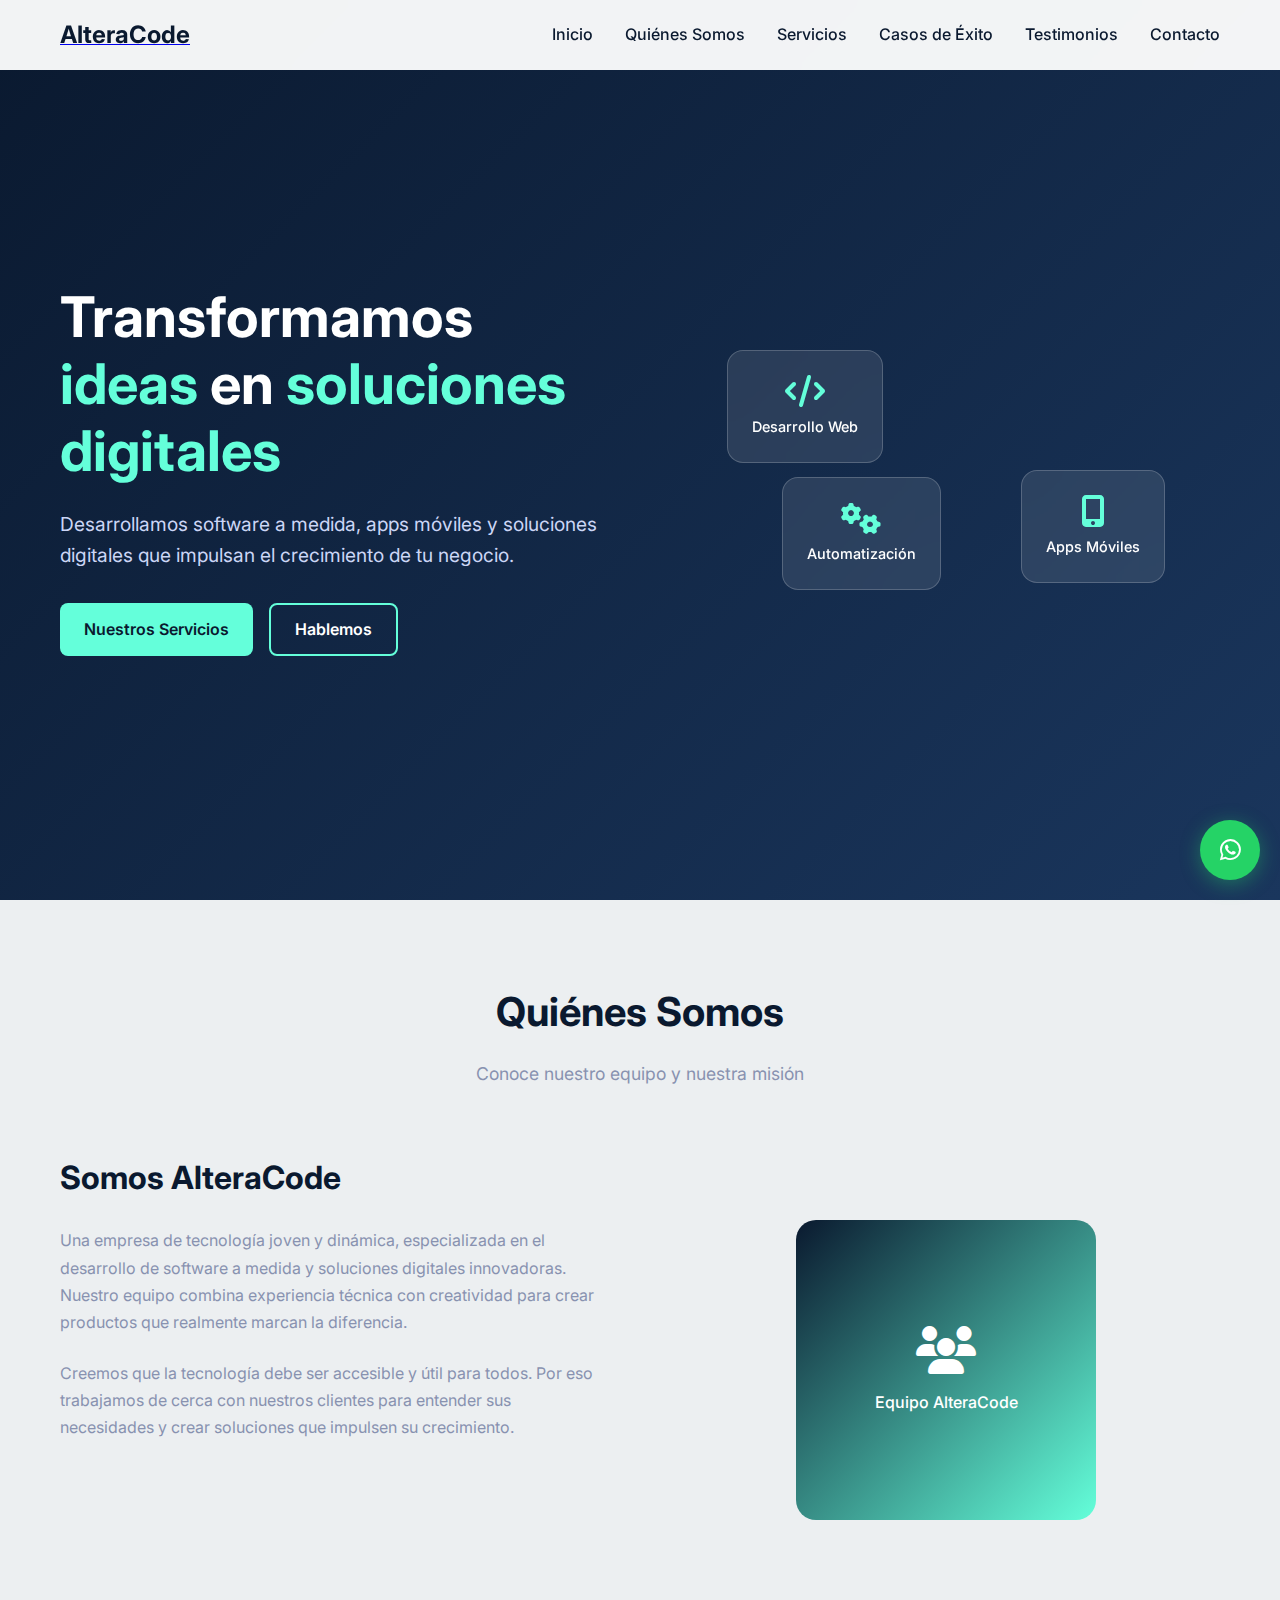
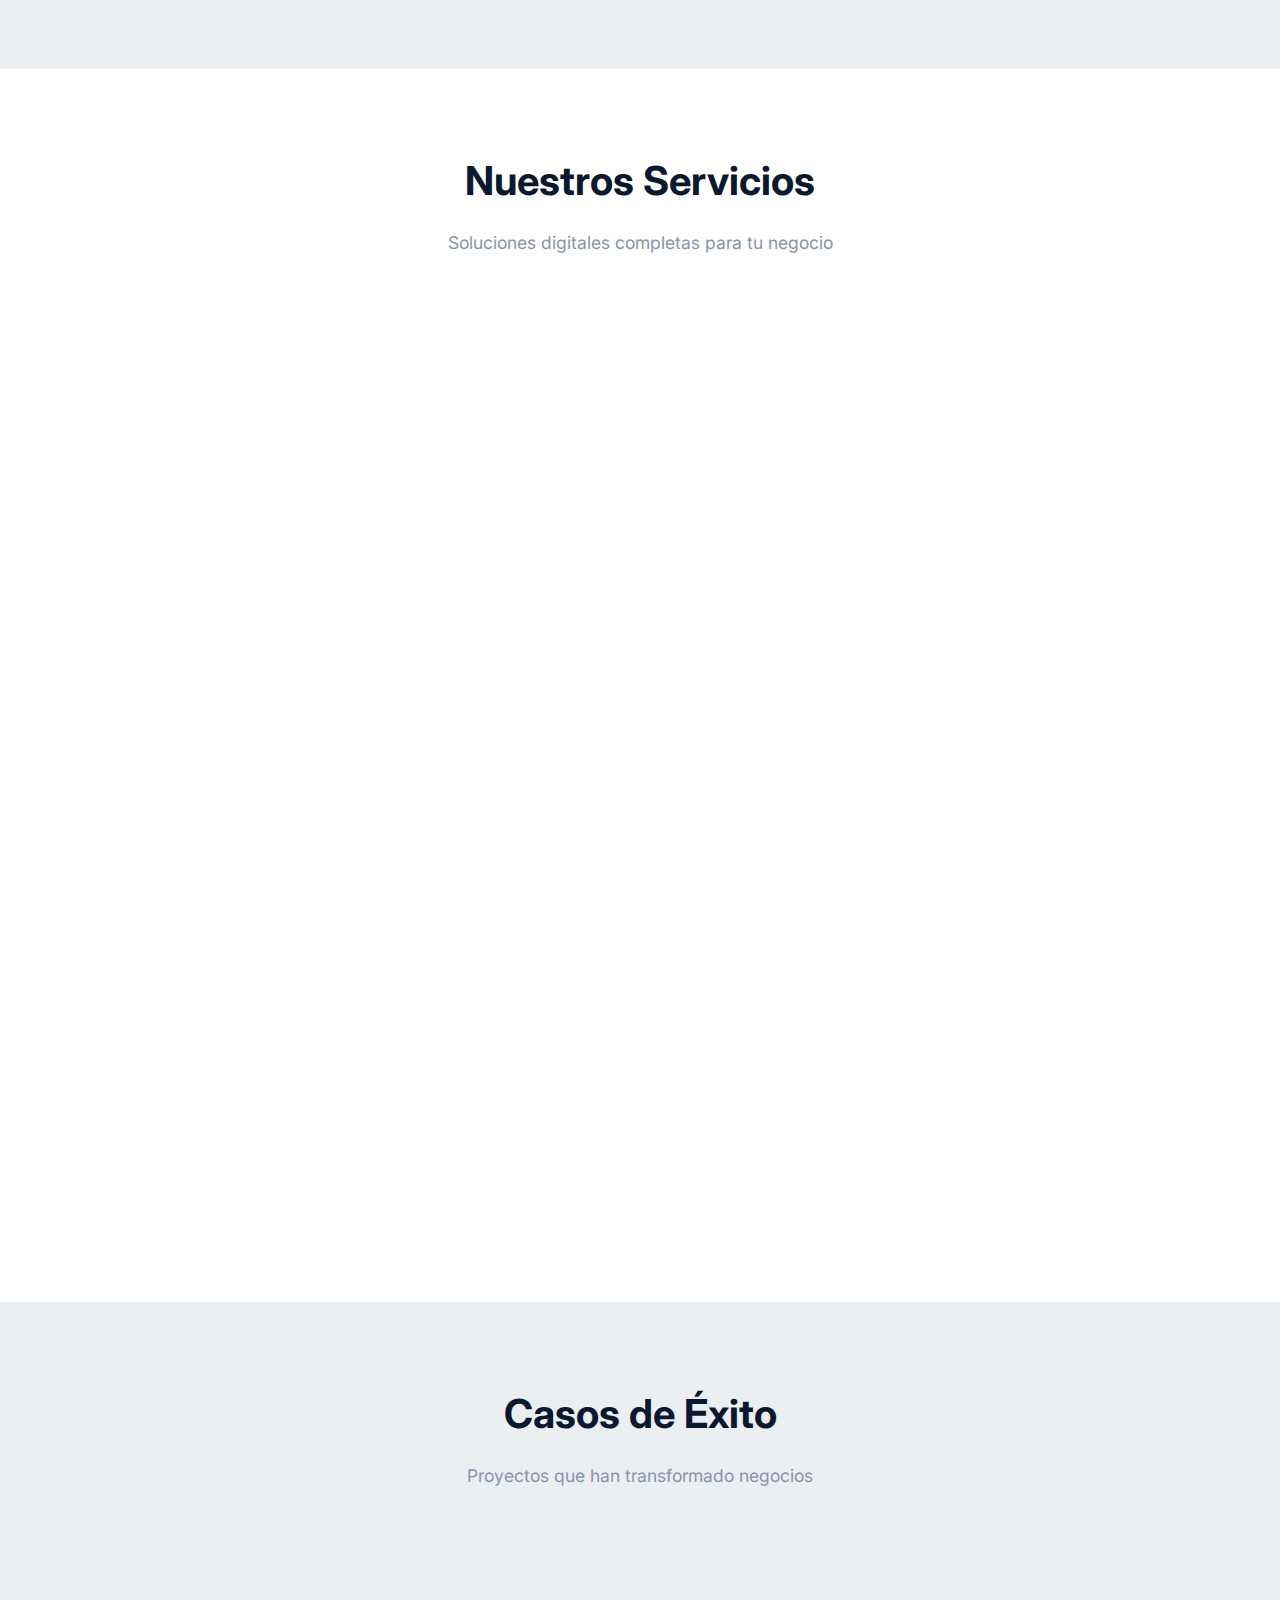
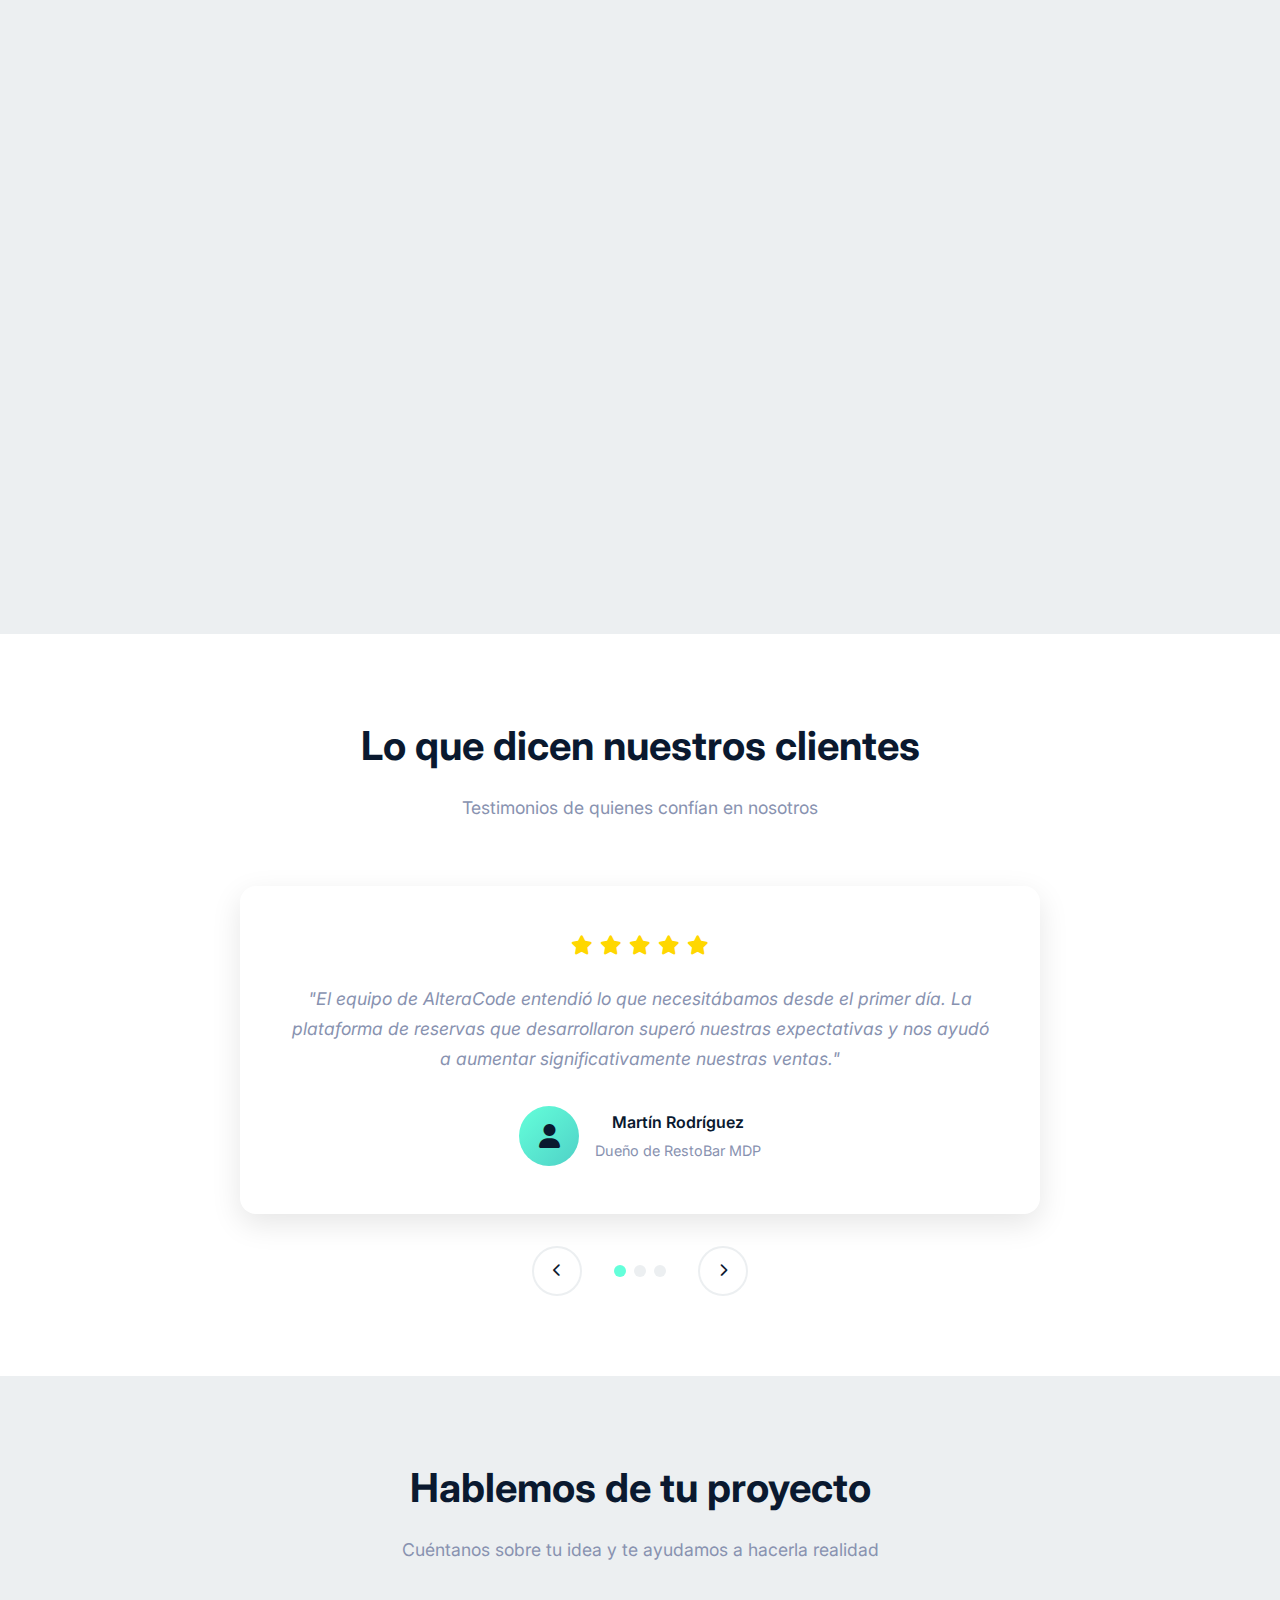
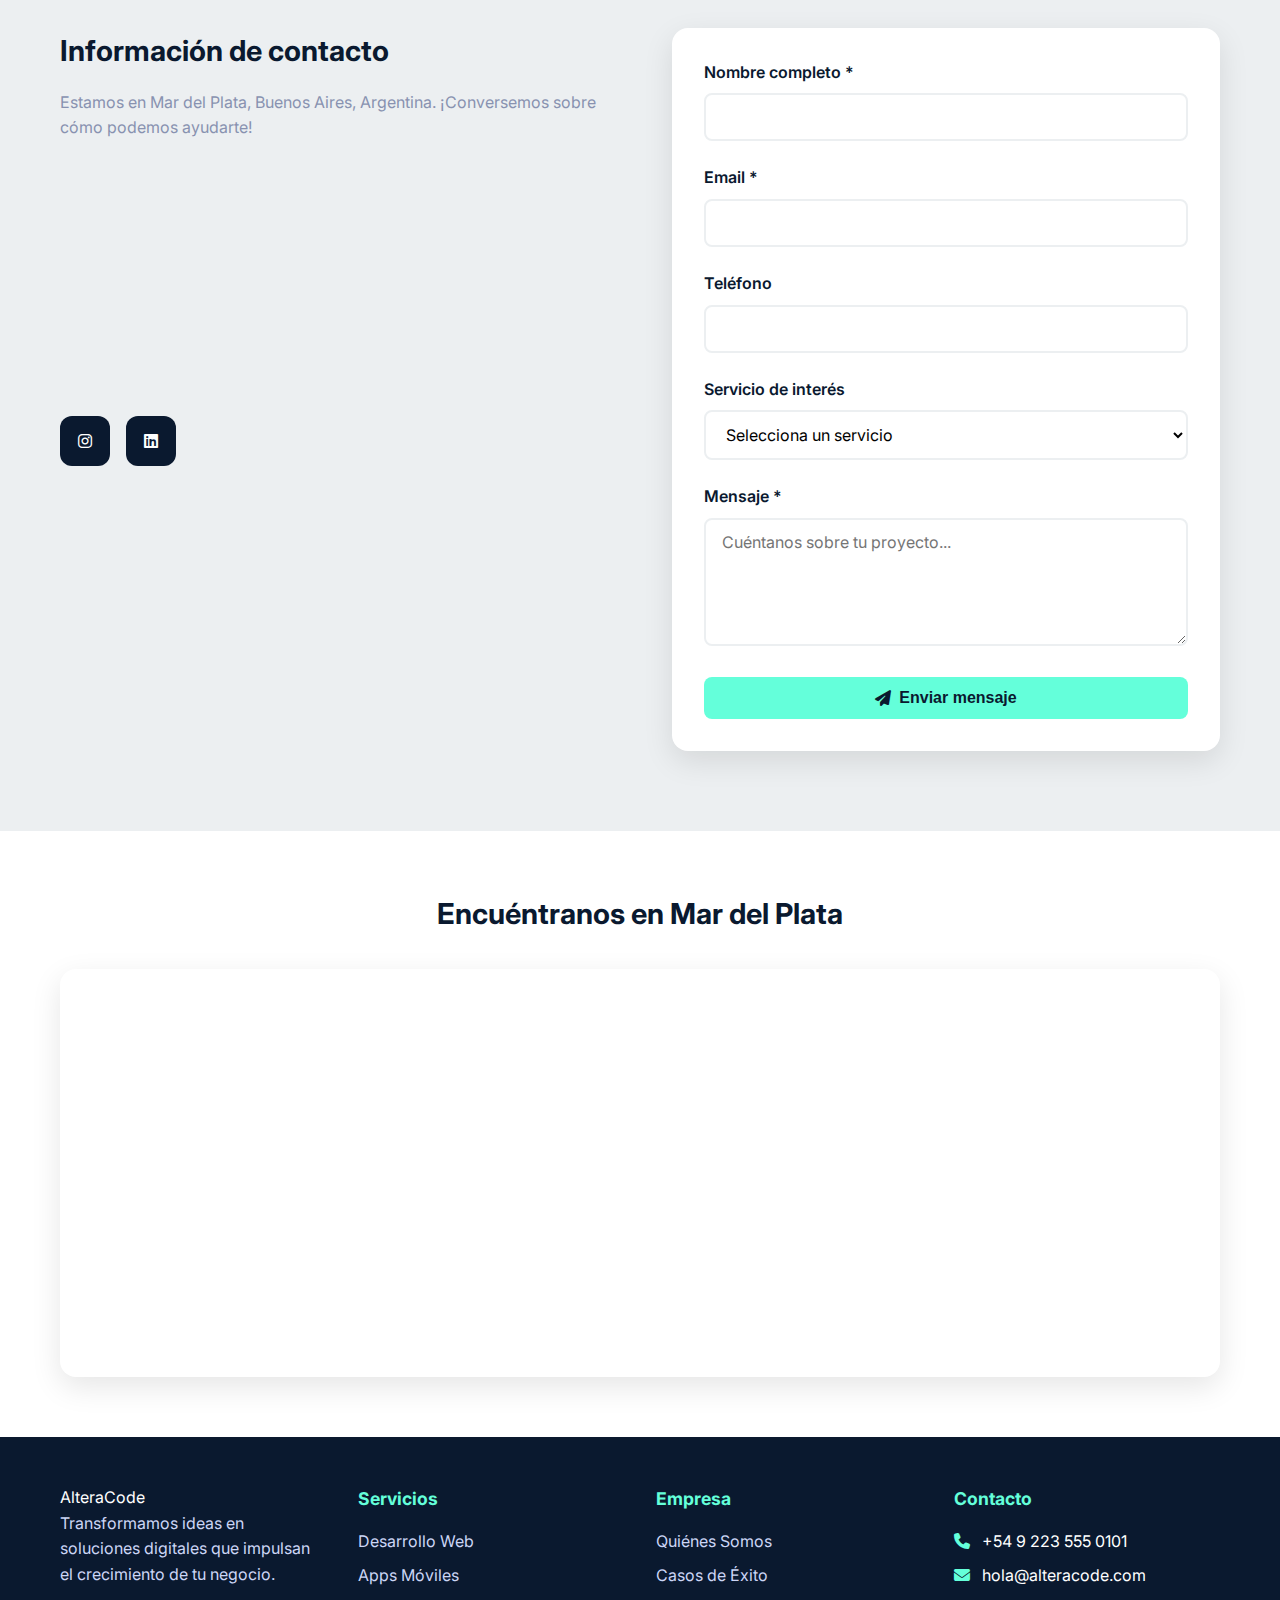
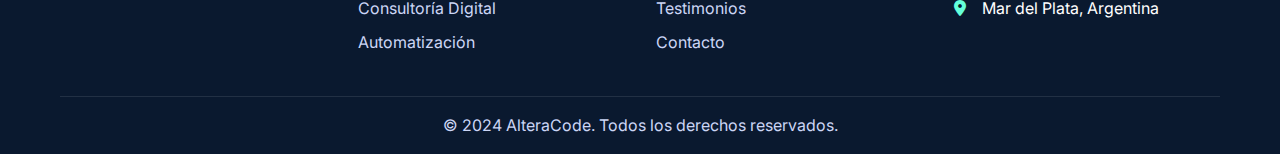
<file: index.html>
<!DOCTYPE html>
<html lang="es">
<head>
    <meta charset="UTF-8">
    <meta name="viewport" content="width=device-width, initial-scale=1.0">
    <meta name="description" content="AlteraCode - Transformamos ideas en soluciones digitales. Desarrollo web, apps móviles y consultoría en transformación digital en Mar del Plata.">
    <meta name="keywords" content="desarrollo web, apps móviles, transformación digital, Mar del Plata, software, tecnología">
    <meta name="author" content="AlteraCode">
    <title>AlteraCode - Transformamos ideas en soluciones digitales</title>
    
    <!-- Favicon -->
    <link rel="icon" type="image/x-icon" href="favicon.ico">
    
    <!-- Google Fonts -->
    <link rel="preconnect" href="https://fonts.googleapis.com">
    <link rel="preconnect" href="https://fonts.gstatic.com" crossorigin>
    <link href="https://fonts.googleapis.com/css2?family=Inter:wght@300;400;500;600;700&display=swap" rel="stylesheet">
    
    <!-- Font Awesome -->
    <link rel="stylesheet" href="https://cdnjs.cloudflare.com/ajax/libs/font-awesome/6.4.0/css/all.min.css">
    
    <!-- Custom CSS -->
    <link rel="stylesheet" href="style.css">
</head>
<body>
    <!-- Header -->
    <header class="header">
        <nav class="navbar">
            <div class="nav-container">
                <div class="nav-logo">
                    <a href="#inicio">
                        <span class="logo-text">AlteraCode</span>
                    </a>
                </div>
                
                <div class="nav-menu" id="nav-menu">
                    <a href="#inicio" class="nav-link">Inicio</a>
                    <a href="#quienes-somos" class="nav-link">Quiénes Somos</a>
                    <a href="#servicios" class="nav-link">Servicios</a>
                    <a href="#casos-exito" class="nav-link">Casos de Éxito</a>
                    <a href="#testimonios" class="nav-link">Testimonios</a>
                    <a href="#contacto" class="nav-link">Contacto</a>
                </div>
                
                <div class="nav-toggle" id="nav-toggle">
                    <span class="bar"></span>
                    <span class="bar"></span>
                    <span class="bar"></span>
                </div>
            </div>
        </nav>
    </header>

    <!-- Sección Inicio -->
    <section id="inicio" class="hero">
        <div class="hero-container">
            <div class="hero-content">
                <h1 class="hero-title">
                    Transformamos <span class="highlight">ideas</span> en 
                    <span class="highlight">soluciones digitales</span>
                </h1>
                <p class="hero-subtitle">
                    Desarrollamos software a medida, apps móviles y soluciones digitales 
                    que impulsan el crecimiento de tu negocio.
                </p>
                <div class="hero-buttons">
                    <a href="#servicios" class="btn btn-primary">Nuestros Servicios</a>
                    <a href="#contacto" class="btn btn-secondary">Hablemos</a>
                </div>
            </div>
            <div class="hero-image">
                <div class="hero-graphic">
                    <div class="floating-card card-1">
                        <i class="fas fa-code"></i>
                        <span>Desarrollo Web</span>
                    </div>
                    <div class="floating-card card-2">
                        <i class="fas fa-mobile-alt"></i>
                        <span>Apps Móviles</span>
                    </div>
                    <div class="floating-card card-3">
                        <i class="fas fa-cogs"></i>
                        <span>Automatización</span>
                    </div>
                </div>
            </div>
        </div>
    </section>

    <!-- Sección Quiénes Somos -->
    <section id="quienes-somos" class="about">
        <div class="container">
            <div class="section-header">
                <h2 class="section-title">Quiénes Somos</h2>
                <p class="section-subtitle">Conoce nuestro equipo y nuestra misión</p>
            </div>
            
            <div class="about-content">
                <div class="about-text">
                    <h3>Somos AlteraCode</h3>
                    <p>
                        Una empresa de tecnología joven y dinámica, especializada en el desarrollo 
                        de software a medida y soluciones digitales innovadoras. Nuestro equipo 
                        combina experiencia técnica con creatividad para crear productos que 
                        realmente marcan la diferencia.
                    </p>
                    <p>
                        Creemos que la tecnología debe ser accesible y útil para todos. Por eso 
                        trabajamos de cerca con nuestros clientes para entender sus necesidades 
                        y crear soluciones que impulsen su crecimiento.
                    </p>
                    
                    <div class="stats">
                        <div class="stat-item">
                            <span class="stat-number">50+</span>
                            <span class="stat-label">Proyectos Completados</span>
                        </div>
                        <div class="stat-item">
                            <span class="stat-number">30+</span>
                            <span class="stat-label">Clientes Satisfechos</span>
                        </div>
                        <div class="stat-item">
                            <span class="stat-number">3+</span>
                            <span class="stat-label">Años de Experiencia</span>
                        </div>
                    </div>
                </div>
                
                <div class="about-image">
                    <div class="image-placeholder">
                        <i class="fas fa-users"></i>
                        <p>Equipo AlteraCode</p>
                    </div>
                </div>
            </div>
        </div>
    </section>

    <!-- Sección Servicios -->
    <section id="servicios" class="services">
        <div class="container">
            <div class="section-header">
                <h2 class="section-title">Nuestros Servicios</h2>
                <p class="section-subtitle">Soluciones digitales completas para tu negocio</p>
            </div>
            
            <div class="services-grid">
                <div class="service-card">
                    <div class="service-icon">
                        <i class="fas fa-globe"></i>
                    </div>
                    <h3>Desarrollo Web</h3>
                    <p>
                        Creamos sitios web corporativos, e-commerce y landing pages 
                        optimizadas para conversión y rendimiento.
                    </p>
                    <ul class="service-features">
                        <li>Sitios web responsivos</li>
                        <li>E-commerce personalizado</li>
                        <li>Landing pages optimizadas</li>
                        <li>SEO y rendimiento</li>
                    </ul>
                </div>
                
                <div class="service-card">
                    <div class="service-icon">
                        <i class="fas fa-mobile-alt"></i>
                    </div>
                    <h3>Apps Móviles</h3>
                    <p>
                        Desarrollamos aplicaciones nativas para Android e iOS 
                        que conectan con tus usuarios de manera efectiva.
                    </p>
                    <ul class="service-features">
                        <li>Apps nativas Android/iOS</li>
                        <li>Interfaces intuitivas</li>
                        <li>Integración con APIs</li>
                        <li>Mantenimiento continuo</li>
                    </ul>
                </div>
                
                <div class="service-card">
                    <div class="service-icon">
                        <i class="fas fa-lightbulb"></i>
                    </div>
                    <h3>Consultoría Digital</h3>
                    <p>
                        Te ayudamos a definir tu estrategia digital y transformar 
                        tu negocio con tecnología innovadora.
                    </p>
                    <ul class="service-features">
                        <li>Estrategia digital</li>
                        <li>Análisis de procesos</li>
                        <li>Roadmap tecnológico</li>
                        <li>Capacitación de equipos</li>
                    </ul>
                </div>
                
                <div class="service-card">
                    <div class="service-icon">
                        <i class="fas fa-cogs"></i>
                    </div>
                    <h3>Automatización</h3>
                    <p>
                        Integramos sistemas y automatizamos procesos para 
                        optimizar la eficiencia de tu empresa.
                    </p>
                    <ul class="service-features">
                        <li>Integración de sistemas</li>
                        <li>Automatización de procesos</li>
                        <li>APIs personalizadas</li>
                        <li>Migración de datos</li>
                    </ul>
                </div>
            </div>
        </div>
    </section>

    <!-- Sección Casos de Éxito -->
    <section id="casos-exito" class="cases">
        <div class="container">
            <div class="section-header">
                <h2 class="section-title">Casos de Éxito</h2>
                <p class="section-subtitle">Proyectos que han transformado negocios</p>
            </div>
            
            <div class="cases-grid">
                <div class="case-card">
                    <div class="case-image">
                        <div class="image-placeholder">
                            <i class="fas fa-utensils"></i>
                        </div>
                    </div>
                    <div class="case-content">
                        <h3>RestoBar MDP</h3>
                        <p class="case-category">E-commerce & Reservas</p>
                        <p>
                            Desarrollamos una plataforma completa de reservas con pagos integrados, 
                            gestión de mesas y sistema de delivery para un restaurante local.
                        </p>
                        <div class="case-results">
                            <div class="result-item">
                                <span class="result-number">+150%</span>
                                <span class="result-label">Incremento en ventas</span>
                            </div>
                            <div class="result-item">
                                <span class="result-number">-40%</span>
                                <span class="result-label">Reducción de errores</span>
                            </div>
                        </div>
                    </div>
                </div>
                
                <div class="case-card">
                    <div class="case-image">
                        <div class="image-placeholder">
                            <i class="fas fa-hands-helping"></i>
                        </div>
                    </div>
                    <div class="case-content">
                        <h3>ONG AbrePuertas</h3>
                        <p class="case-category">Web Institucional</p>
                        <p>
                            Creamos un sitio web moderno con panel de administración 
                            para gestionar donaciones, voluntarios y contenido.
                        </p>
                        <div class="case-results">
                            <div class="result-item">
                                <span class="result-number">+200%</span>
                                <span class="result-label">Más donaciones online</span>
                            </div>
                            <div class="result-item">
                                <span class="result-number">+80%</span>
                                <span class="result-label">Nuevos voluntarios</span>
                            </div>
                        </div>
                    </div>
                </div>
                
                <div class="case-card">
                    <div class="case-image">
                        <div class="image-placeholder">
                            <i class="fas fa-shipping-fast"></i>
                        </div>
                    </div>
                    <div class="case-content">
                        <h3>Delivery Local</h3>
                        <p class="case-category">App Móvil MVP</p>
                        <p>
                            Desarrollamos un MVP funcional de app de delivery con 
                            geolocalización, pagos y seguimiento en tiempo real.
                        </p>
                        <div class="case-results">
                            <div class="result-item">
                                <span class="result-number">1000+</span>
                                <span class="result-label">Usuarios activos</span>
                            </div>
                            <div class="result-item">
                                <span class="result-number">+300%</span>
                                <span class="result-label">Crecimiento mensual</span>
                            </div>
                        </div>
                    </div>
                </div>
            </div>
        </div>
    </section>

    <!-- Sección Testimonios -->
    <section id="testimonios" class="testimonials">
        <div class="container">
            <div class="section-header">
                <h2 class="section-title">Lo que dicen nuestros clientes</h2>
                <p class="section-subtitle">Testimonios de quienes confían en nosotros</p>
            </div>
            
            <div class="testimonials-slider" id="testimonials-slider">
                <div class="testimonial-card active">
                    <div class="testimonial-content">
                        <div class="stars">
                            <i class="fas fa-star"></i>
                            <i class="fas fa-star"></i>
                            <i class="fas fa-star"></i>
                            <i class="fas fa-star"></i>
                            <i class="fas fa-star"></i>
                        </div>
                        <p class="testimonial-text">
                            "El equipo de AlteraCode entendió lo que necesitábamos desde el primer día. 
                            La plataforma de reservas que desarrollaron superó nuestras expectativas 
                            y nos ayudó a aumentar significativamente nuestras ventas."
                        </p>
                        <div class="testimonial-author">
                            <div class="author-avatar">
                                <i class="fas fa-user"></i>
                            </div>
                            <div class="author-info">
                                <h4>Martín Rodríguez</h4>
                                <p>Dueño de RestoBar MDP</p>
                            </div>
                        </div>
                    </div>
                </div>
                
                <div class="testimonial-card">
                    <div class="testimonial-content">
                        <div class="stars">
                            <i class="fas fa-star"></i>
                            <i class="fas fa-star"></i>
                            <i class="fas fa-star"></i>
                            <i class="fas fa-star"></i>
                            <i class="fas fa-star"></i>
                        </div>
                        <p class="testimonial-text">
                            "Nos ayudaron a digitalizar nuestros procesos y ahorrar mucho tiempo. 
                            El panel de administración es muy intuitivo y nos permite gestionar 
                            todo de manera eficiente."
                        </p>
                        <div class="testimonial-author">
                            <div class="author-avatar">
                                <i class="fas fa-user"></i>
                            </div>
                            <div class="author-info">
                                <h4>Laura Fernández</h4>
                                <p>Directora de ONG AbrePuertas</p>
                            </div>
                        </div>
                    </div>
                </div>
                
                <div class="testimonial-card">
                    <div class="testimonial-content">
                        <div class="stars">
                            <i class="fas fa-star"></i>
                            <i class="fas fa-star"></i>
                            <i class="fas fa-star"></i>
                            <i class="fas fa-star"></i>
                            <i class="fas fa-star"></i>
                        </div>
                        <p class="testimonial-text">
                            "Excelente trabajo, muy buena comunicación y resultados que superaron 
                            nuestras expectativas. La app que desarrollaron para nuestro negocio 
                            de delivery ha sido un éxito total."
                        </p>
                        <div class="testimonial-author">
                            <div class="author-avatar">
                                <i class="fas fa-user"></i>
                            </div>
                            <div class="author-info">
                                <h4>Esteban López</h4>
                                <p>Emprendedor local</p>
                            </div>
                        </div>
                    </div>
                </div>
            </div>
            
            <div class="testimonial-controls">
                <button class="control-btn prev" id="prev-testimonial">
                    <i class="fas fa-chevron-left"></i>
                </button>
                <div class="testimonial-dots" id="testimonial-dots"></div>
                <button class="control-btn next" id="next-testimonial">
                    <i class="fas fa-chevron-right"></i>
                </button>
            </div>
        </div>
    </section>

    <!-- Sección Contacto -->
    <section id="contacto" class="contact">
        <div class="container">
            <div class="section-header">
                <h2 class="section-title">Hablemos de tu proyecto</h2>
                <p class="section-subtitle">Cuéntanos sobre tu idea y te ayudamos a hacerla realidad</p>
            </div>
            
            <div class="contact-content">
                <div class="contact-info">
                    <h3>Información de contacto</h3>
                    <p>Estamos en Mar del Plata, Buenos Aires, Argentina. ¡Conversemos sobre cómo podemos ayudarte!</p>
                    
                    <div class="contact-items">
                        <div class="contact-item">
                            <div class="contact-icon">
                                <i class="fas fa-phone"></i>
                            </div>
                            <div class="contact-details">
                                <h4>Teléfono</h4>
                                <p>+54 9 223 555 0101</p>
                            </div>
                        </div>
                        
                        <div class="contact-item">
                            <div class="contact-icon">
                                <i class="fas fa-envelope"></i>
                            </div>
                            <div class="contact-details">
                                <h4>Email</h4>
                                <p>hola@alteracode.com</p>
                            </div>
                        </div>
                        
                        <div class="contact-item">
                            <div class="contact-icon">
                                <i class="fas fa-map-marker-alt"></i>
                            </div>
                            <div class="contact-details">
                                <h4>Ubicación</h4>
                                <p>Mar del Plata, Buenos Aires, Argentina</p>
                            </div>
                        </div>
                    </div>
                    
                    <div class="social-links">
                        <a href="https://instagram.com/alteracode" target="_blank" class="social-link">
                            <i class="fab fa-instagram"></i>
                        </a>
                        <a href="https://linkedin.com/company/alteracode" target="_blank" class="social-link">
                            <i class="fab fa-linkedin"></i>
                        </a>
                    </div>
                </div>
                
                <div class="contact-form">
                    <form id="contact-form">
                        <div class="form-group">
                            <label for="name">Nombre completo *</label>
                            <input type="text" id="name" name="name" required>
                        </div>
                        
                        <div class="form-group">
                            <label for="email">Email *</label>
                            <input type="email" id="email" name="email" required>
                        </div>
                        
                        <div class="form-group">
                            <label for="phone">Teléfono</label>
                            <input type="tel" id="phone" name="phone">
                        </div>
                        
                        <div class="form-group">
                            <label for="service">Servicio de interés</label>
                            <select id="service" name="service">
                                <option value="">Selecciona un servicio</option>
                                <option value="web">Desarrollo Web</option>
                                <option value="mobile">Apps Móviles</option>
                                <option value="consulting">Consultoría Digital</option>
                                <option value="automation">Automatización</option>
                            </select>
                        </div>
                        
                        <div class="form-group">
                            <label for="message">Mensaje *</label>
                            <textarea id="message" name="message" rows="5" required placeholder="Cuéntanos sobre tu proyecto..."></textarea>
                        </div>
                        
                        <button type="submit" class="btn btn-primary btn-full">
                            <i class="fas fa-paper-plane"></i>
                            Enviar mensaje
                        </button>
                    </form>
                </div>
            </div>
        </div>
    </section>

    <!-- Mapa -->
    <section class="map-section">
        <div class="container">
            <h3>Encuéntranos en Mar del Plata</h3>
            <div class="map-container">
                <iframe 
                    src="https://www.google.com/maps/embed?pb=!1m18!1m12!1m3!1d52343.986332!2d-57.5575!3d-38.0023!2m3!1f0!2f0!3f0!3m2!1i1024!2i768!4f13.1!3m3!1m2!1s0x9584d94d19d34209%3A0xdd9670804bfed126!2sMar%20del%20Plata%2C%20Buenos%20Aires%2C%20Argentina!5e0!3m2!1ses!2s!4v1234567890"
                    width="100%" 
                    height="400" 
                    style="border:0;" 
                    allowfullscreen="" 
                    loading="lazy" 
                    referrerpolicy="no-referrer-when-downgrade">
                </iframe>
            </div>
        </div>
    </section>

    <!-- Footer -->
    <footer class="footer">
        <div class="container">
            <div class="footer-content">
                <div class="footer-section">
                    <div class="footer-logo">
                        <span class="logo-text">AlteraCode</span>
                    </div>
                    <p>Transformamos ideas en soluciones digitales que impulsan el crecimiento de tu negocio.</p>
                </div>
                
                <div class="footer-section">
                    <h4>Servicios</h4>
                    <ul>
                        <li><a href="#servicios">Desarrollo Web</a></li>
                        <li><a href="#servicios">Apps Móviles</a></li>
                        <li><a href="#servicios">Consultoría Digital</a></li>
                        <li><a href="#servicios">Automatización</a></li>
                    </ul>
                </div>
                
                <div class="footer-section">
                    <h4>Empresa</h4>
                    <ul>
                        <li><a href="#quienes-somos">Quiénes Somos</a></li>
                        <li><a href="#casos-exito">Casos de Éxito</a></li>
                        <li><a href="#testimonios">Testimonios</a></li>
                        <li><a href="#contacto">Contacto</a></li>
                    </ul>
                </div>
                
                <div class="footer-section">
                    <h4>Contacto</h4>
                    <ul>
                        <li><i class="fas fa-phone"></i> +54 9 223 555 0101</li>
                        <li><i class="fas fa-envelope"></i> hola@alteracode.com</li>
                        <li><i class="fas fa-map-marker-alt"></i> Mar del Plata, Argentina</li>
                    </ul>
                </div>
            </div>
            
            <div class="footer-bottom">
                <p>&copy; 2024 AlteraCode. Todos los derechos reservados.</p>
            </div>
        </div>
    </footer>

    <!-- WhatsApp Button -->
    <a href="https://wa.me/5492235550101?text=Hola! Me interesa conocer más sobre sus servicios" 
       target="_blank" 
       class="whatsapp-btn" 
       title="Chatear por WhatsApp">
        <i class="fab fa-whatsapp"></i>
    </a>

    <!-- Back to Top Button -->
    <button class="back-to-top" id="back-to-top" title="Volver arriba">
        <i class="fas fa-chevron-up"></i>
    </button>

    <!-- Custom JavaScript -->
    <script src="script.js"></script>
</body>
</html>
</file>
<file: style.css>
/* Reset y configuración base */
* {
    margin: 0;
    padding: 0;
    box-sizing: border-box;
}

:root {
    /* Paleta de colores */
    --primary-color: #0A192F;
    --secondary-color: #64FFDA;
    --accent-color: #ECEFF1;
    --white: #ffffff;
    --text-primary: #0A192F;
    --text-secondary: #8892B0;
    --text-light: #CCD6F6;
    
    /* Tipografía */
    --font-family: 'Inter', -apple-system, BlinkMacSystemFont, 'Segoe UI', Roboto, sans-serif;
    
    /* Espaciado */
    --section-padding: 80px 0;
    --container-padding: 0 20px;
    
    /* Transiciones */
    --transition: all 0.3s ease;
}

html {
    scroll-behavior: smooth;
}

body {
    font-family: var(--font-family);
    line-height: 1.6;
    color: var(--text-primary);
    background-color: var(--white);
    overflow-x: hidden;
}

/* Contenedores */
.container {
    max-width: 1200px;
    margin: 0 auto;
    padding: var(--container-padding);
}

/* Header y Navegación */
.header {
    position: fixed;
    top: 0;
    left: 0;
    right: 0;
    background: rgba(255, 255, 255, 0.95);
    backdrop-filter: blur(10px);
    z-index: 1000;
    transition: var(--transition);
}

.navbar {
    padding: 1rem 0;
}

.nav-container {
    display: flex;
    justify-content: space-between;
    align-items: center;
    max-width: 1200px;
    margin: 0 auto;
    padding: var(--container-padding);
}

.nav-logo .logo-text {
    font-size: 1.5rem;
    font-weight: 700;
    color: var(--primary-color);
    text-decoration: none;
}

.nav-menu {
    display: flex;
    gap: 2rem;
    list-style: none;
}

.nav-link {
    color: var(--text-primary);
    text-decoration: none;
    font-weight: 500;
    transition: var(--transition);
    position: relative;
}

.nav-link:hover {
    color: var(--secondary-color);
}

.nav-link::after {
    content: '';
    position: absolute;
    bottom: -5px;
    left: 0;
    width: 0;
    height: 2px;
    background: var(--secondary-color);
    transition: var(--transition);
}

.nav-link:hover::after {
    width: 100%;
}

.nav-toggle {
    display: none;
    flex-direction: column;
    cursor: pointer;
}

.bar {
    width: 25px;
    height: 3px;
    background: var(--primary-color);
    margin: 3px 0;
    transition: var(--transition);
}

/* Hero Section */
.hero {
    padding: 120px 0 80px;
    background: linear-gradient(135deg, var(--primary-color) 0%, #1a365d 100%);
    color: var(--white);
    min-height: 100vh;
    display: flex;
    align-items: center;
}

.hero-container {
    display: grid;
    grid-template-columns: 1fr 1fr;
    gap: 4rem;
    align-items: center;
    max-width: 1200px;
    margin: 0 auto;
    padding: var(--container-padding);
}

.hero-title {
    font-size: 3.5rem;
    font-weight: 700;
    line-height: 1.2;
    margin-bottom: 1.5rem;
}

.highlight {
    color: var(--secondary-color);
}

.hero-subtitle {
    font-size: 1.2rem;
    color: var(--text-light);
    margin-bottom: 2rem;
    line-height: 1.6;
}

.hero-buttons {
    display: flex;
    gap: 1rem;
    flex-wrap: wrap;
}

.btn {
    display: inline-flex;
    align-items: center;
    gap: 0.5rem;
    padding: 12px 24px;
    border: none;
    border-radius: 8px;
    font-weight: 600;
    text-decoration: none;
    transition: var(--transition);
    cursor: pointer;
    font-size: 1rem;
}

.btn-primary {
    background: var(--secondary-color);
    color: var(--primary-color);
}

.btn-primary:hover {
    background: #4FD1C7;
    transform: translateY(-2px);
    box-shadow: 0 10px 25px rgba(100, 255, 218, 0.3);
}

.btn-secondary {
    background: transparent;
    color: var(--white);
    border: 2px solid var(--secondary-color);
}

.btn-secondary:hover {
    background: var(--secondary-color);
    color: var(--primary-color);
    transform: translateY(-2px);
}

.btn-full {
    width: 100%;
    justify-content: center;
}

/* Hero Graphics */
.hero-graphic {
    position: relative;
    height: 400px;
    display: flex;
    align-items: center;
    justify-content: center;
}

.floating-card {
    position: absolute;
    background: rgba(255, 255, 255, 0.1);
    backdrop-filter: blur(10px);
    border: 1px solid rgba(255, 255, 255, 0.2);
    border-radius: 16px;
    padding: 1.5rem;
    display: flex;
    flex-direction: column;
    align-items: center;
    gap: 0.5rem;
    animation: float 6s ease-in-out infinite;
}

.floating-card i {
    font-size: 2rem;
    color: var(--secondary-color);
}

.floating-card span {
    font-size: 0.9rem;
    font-weight: 500;
    color: var(--white);
}

.card-1 {
    top: 20%;
    left: 10%;
    animation-delay: 0s;
}

.card-2 {
    top: 50%;
    right: 10%;
    animation-delay: 2s;
}

.card-3 {
    bottom: 20%;
    left: 20%;
    animation-delay: 4s;
}

@keyframes float {
    0%, 100% { transform: translateY(0px); }
    50% { transform: translateY(-20px); }
}

/* Secciones generales */
.section-header {
    text-align: center;
    margin-bottom: 4rem;
}

.section-title {
    font-size: 2.5rem;
    font-weight: 700;
    color: var(--primary-color);
    margin-bottom: 1rem;
}

.section-subtitle {
    font-size: 1.1rem;
    color: var(--text-secondary);
    max-width: 600px;
    margin: 0 auto;
}

/* About Section */
.about {
    padding: var(--section-padding);
    background: var(--accent-color);
}

.about-content {
    display: grid;
    grid-template-columns: 1fr 1fr;
    gap: 4rem;
    align-items: center;
}

.about-text h3 {
    font-size: 2rem;
    color: var(--primary-color);
    margin-bottom: 1.5rem;
}

.about-text p {
    color: var(--text-secondary);
    margin-bottom: 1.5rem;
    line-height: 1.7;
}

.stats {
    display: grid;
    grid-template-columns: repeat(3, 1fr);
    gap: 2rem;
    margin-top: 2rem;
}

.stat-item {
    text-align: center;
}

.stat-number {
    display: block;
    font-size: 2.5rem;
    font-weight: 700;
    color: var(--secondary-color);
}

.stat-label {
    font-size: 0.9rem;
    color: var(--text-secondary);
    font-weight: 500;
}

.about-image {
    display: flex;
    justify-content: center;
    align-items: center;
}

.image-placeholder {
    width: 300px;
    height: 300px;
    background: linear-gradient(135deg, var(--primary-color), var(--secondary-color));
    border-radius: 20px;
    display: flex;
    flex-direction: column;
    align-items: center;
    justify-content: center;
    color: var(--white);
    font-size: 3rem;
}

.image-placeholder p {
    margin-top: 1rem;
    font-size: 1rem;
    font-weight: 500;
}

/* Services Section */
.services {
    padding: var(--section-padding);
}

.services-grid {
    display: grid;
    grid-template-columns: repeat(auto-fit, minmax(280px, 1fr));
    gap: 2rem;
}

.service-card {
    background: var(--white);
    padding: 2rem;
    border-radius: 16px;
    box-shadow: 0 10px 30px rgba(0, 0, 0, 0.1);
    transition: var(--transition);
    border: 1px solid rgba(0, 0, 0, 0.05);
}

.service-card:hover {
    transform: translateY(-10px);
    box-shadow: 0 20px 40px rgba(0, 0, 0, 0.15);
}

.service-icon {
    width: 60px;
    height: 60px;
    background: linear-gradient(135deg, var(--secondary-color), #4FD1C7);
    border-radius: 12px;
    display: flex;
    align-items: center;
    justify-content: center;
    margin-bottom: 1.5rem;
}

.service-icon i {
    font-size: 1.5rem;
    color: var(--primary-color);
}

.service-card h3 {
    font-size: 1.3rem;
    color: var(--primary-color);
    margin-bottom: 1rem;
}

.service-card p {
    color: var(--text-secondary);
    margin-bottom: 1.5rem;
    line-height: 1.6;
}

.service-features {
    list-style: none;
}

.service-features li {
    color: var(--text-secondary);
    margin-bottom: 0.5rem;
    padding-left: 1.5rem;
    position: relative;
}

.service-features li::before {
    content: '✓';
    position: absolute;
    left: 0;
    color: var(--secondary-color);
    font-weight: bold;
}

/* Cases Section */
.cases {
    padding: var(--section-padding);
    background: var(--accent-color);
}

.cases-grid {
    display: grid;
    grid-template-columns: repeat(auto-fit, minmax(350px, 1fr));
    gap: 2rem;
}

.case-card {
    background: var(--white);
    border-radius: 16px;
    overflow: hidden;
    box-shadow: 0 10px 30px rgba(0, 0, 0, 0.1);
    transition: var(--transition);
}

.case-card:hover {
    transform: translateY(-5px);
    box-shadow: 0 20px 40px rgba(0, 0, 0, 0.15);
}

.case-image {
    height: 200px;
    background: linear-gradient(135deg, var(--primary-color), var(--secondary-color));
    display: flex;
    align-items: center;
    justify-content: center;
    color: var(--white);
    font-size: 3rem;
}

.case-content {
    padding: 2rem;
}

.case-content h3 {
    font-size: 1.3rem;
    color: var(--primary-color);
    margin-bottom: 0.5rem;
}

.case-category {
    color: var(--secondary-color);
    font-weight: 600;
    font-size: 0.9rem;
    margin-bottom: 1rem;
    text-transform: uppercase;
    letter-spacing: 1px;
}

.case-content p {
    color: var(--text-secondary);
    margin-bottom: 1.5rem;
    line-height: 1.6;
}

.case-results {
    display: grid;
    grid-template-columns: 1fr 1fr;
    gap: 1rem;
}

.result-item {
    text-align: center;
    padding: 1rem;
    background: var(--accent-color);
    border-radius: 8px;
}

.result-number {
    display: block;
    font-size: 1.5rem;
    font-weight: 700;
    color: var(--secondary-color);
}

.result-label {
    font-size: 0.8rem;
    color: var(--text-secondary);
    font-weight: 500;
}

/* Testimonials Section */
.testimonials {
    padding: var(--section-padding);
}

.testimonials-slider {
    position: relative;
    max-width: 800px;
    margin: 0 auto;
}

.testimonial-card {
    display: none;
    background: var(--white);
    padding: 3rem;
    border-radius: 16px;
    box-shadow: 0 10px 30px rgba(0, 0, 0, 0.1);
    text-align: center;
}

.testimonial-card.active {
    display: block;
}

.stars {
    margin-bottom: 1.5rem;
}

.stars i {
    color: #FFD700;
    font-size: 1.2rem;
    margin: 0 0.1rem;
}

.testimonial-text {
    font-size: 1.1rem;
    color: var(--text-secondary);
    line-height: 1.7;
    margin-bottom: 2rem;
    font-style: italic;
}

.testimonial-author {
    display: flex;
    align-items: center;
    justify-content: center;
    gap: 1rem;
}

.author-avatar {
    width: 60px;
    height: 60px;
    background: linear-gradient(135deg, var(--secondary-color), #4FD1C7);
    border-radius: 50%;
    display: flex;
    align-items: center;
    justify-content: center;
    color: var(--primary-color);
    font-size: 1.5rem;
}

.author-info h4 {
    color: var(--primary-color);
    font-weight: 600;
    margin-bottom: 0.2rem;
}

.author-info p {
    color: var(--text-secondary);
    font-size: 0.9rem;
}

.testimonial-controls {
    display: flex;
    align-items: center;
    justify-content: center;
    gap: 2rem;
    margin-top: 2rem;
}

.control-btn {
    background: var(--white);
    border: 2px solid var(--accent-color);
    border-radius: 50%;
    width: 50px;
    height: 50px;
    display: flex;
    align-items: center;
    justify-content: center;
    cursor: pointer;
    transition: var(--transition);
    color: var(--primary-color);
}

.control-btn:hover {
    background: var(--secondary-color);
    border-color: var(--secondary-color);
    color: var(--primary-color);
}

.testimonial-dots {
    display: flex;
    gap: 0.5rem;
}

.dot {
    width: 12px;
    height: 12px;
    border-radius: 50%;
    background: var(--accent-color);
    cursor: pointer;
    transition: var(--transition);
}

.dot.active {
    background: var(--secondary-color);
}

/* Contact Section */
.contact {
    padding: var(--section-padding);
    background: var(--accent-color);
}

.contact-content {
    display: grid;
    grid-template-columns: 1fr 1fr;
    gap: 4rem;
}

.contact-info h3 {
    font-size: 1.8rem;
    color: var(--primary-color);
    margin-bottom: 1rem;
}

.contact-info p {
    color: var(--text-secondary);
    margin-bottom: 2rem;
    line-height: 1.6;
}

.contact-items {
    margin-bottom: 2rem;
}

.contact-item {
    display: flex;
    align-items: center;
    gap: 1rem;
    margin-bottom: 1.5rem;
}

.contact-icon {
    width: 50px;
    height: 50px;
    background: var(--secondary-color);
    border-radius: 12px;
    display: flex;
    align-items: center;
    justify-content: center;
    color: var(--primary-color);
    font-size: 1.2rem;
}

.contact-details h4 {
    color: var(--primary-color);
    font-weight: 600;
    margin-bottom: 0.2rem;
}

.contact-details p {
    color: var(--text-secondary);
    margin: 0;
}

.social-links {
    display: flex;
    gap: 1rem;
}

.social-link {
    width: 50px;
    height: 50px;
    background: var(--primary-color);
    border-radius: 12px;
    display: flex;
    align-items: center;
    justify-content: center;
    color: var(--white);
    text-decoration: none;
    transition: var(--transition);
}

.social-link:hover {
    background: var(--secondary-color);
    color: var(--primary-color);
    transform: translateY(-3px);
}

/* Contact Form */
.contact-form {
    background: var(--white);
    padding: 2rem;
    border-radius: 16px;
    box-shadow: 0 10px 30px rgba(0, 0, 0, 0.1);
}

.form-group {
    margin-bottom: 1.5rem;
}

.form-group label {
    display: block;
    color: var(--primary-color);
    font-weight: 600;
    margin-bottom: 0.5rem;
}

.form-group input,
.form-group select,
.form-group textarea {
    width: 100%;
    padding: 12px 16px;
    border: 2px solid var(--accent-color);
    border-radius: 8px;
    font-family: var(--font-family);
    font-size: 1rem;
    transition: var(--transition);
    background: var(--white);
}

.form-group input:focus,
.form-group select:focus,
.form-group textarea:focus {
    outline: none;
    border-color: var(--secondary-color);
    box-shadow: 0 0 0 3px rgba(100, 255, 218, 0.1);
}

.form-group textarea {
    resize: vertical;
    min-height: 120px;
}

/* Map Section */
.map-section {
    padding: 60px 0;
    background: var(--white);
}

.map-section h3 {
    text-align: center;
    font-size: 1.8rem;
    color: var(--primary-color);
    margin-bottom: 2rem;
}

.map-container {
    border-radius: 16px;
    overflow: hidden;
    box-shadow: 0 10px 30px rgba(0, 0, 0, 0.1);
}

/* Footer */
.footer {
    background: var(--primary-color);
    color: var(--white);
    padding: 3rem 0 1rem;
}

.footer-content {
    display: grid;
    grid-template-columns: repeat(auto-fit, minmax(250px, 1fr));
    gap: 2rem;
    margin-bottom: 2rem;
}

.footer-section h4 {
    color: var(--secondary-color);
    margin-bottom: 1rem;
    font-size: 1.1rem;
}

.footer-section p {
    color: var(--text-light);
    line-height: 1.6;
    margin-bottom: 1rem;
}

.footer-section ul {
    list-style: none;
}

.footer-section ul li {
    margin-bottom: 0.5rem;
}

.footer-section ul li a {
    color: var(--text-light);
    text-decoration: none;
    transition: var(--transition);
}

.footer-section ul li a:hover {
    color: var(--secondary-color);
}

.footer-section ul li i {
    color: var(--secondary-color);
    margin-right: 0.5rem;
    width: 16px;
}

.footer-bottom {
    border-top: 1px solid rgba(255, 255, 255, 0.1);
    padding-top: 1rem;
    text-align: center;
    color: var(--text-light);
}

/* WhatsApp Button */
.whatsapp-btn {
    position: fixed;
    bottom: 20px;
    right: 20px;
    width: 60px;
    height: 60px;
    background: #25D366;
    border-radius: 50%;
    display: flex;
    align-items: center;
    justify-content: center;
    color: var(--white);
    text-decoration: none;
    font-size: 1.5rem;
    box-shadow: 0 4px 20px rgba(37, 211, 102, 0.4);
    transition: var(--transition);
    z-index: 1000;
}

.whatsapp-btn:hover {
    transform: scale(1.1);
    box-shadow: 0 6px 25px rgba(37, 211, 102, 0.6);
}

/* Back to Top Button */
.back-to-top {
    position: fixed;
    bottom: 90px;
    right: 20px;
    width: 50px;
    height: 50px;
    background: var(--secondary-color);
    border: none;
    border-radius: 50%;
    color: var(--primary-color);
    font-size: 1.2rem;
    cursor: pointer;
    transition: var(--transition);
    opacity: 0;
    visibility: hidden;
    z-index: 1000;
}

.back-to-top.show {
    opacity: 1;
    visibility: visible;
}

.back-to-top:hover {
    background: #4FD1C7;
    transform: translateY(-3px);
}

/* Responsive Design */
@media (max-width: 768px) {
    .nav-menu {
        position: fixed;
        left: -100%;
        top: 70px;
        flex-direction: column;
        background-color: var(--white);
        width: 100%;
        text-align: center;
        transition: 0.3s;
        box-shadow: 0 10px 27px rgba(0, 0, 0, 0.05);
        padding: 2rem 0;
    }

    .nav-menu.active {
        left: 0;
    }

    .nav-toggle {
        display: flex;
    }

    .nav-toggle.active .bar:nth-child(2) {
        opacity: 0;
    }

    .nav-toggle.active .bar:nth-child(1) {
        transform: translateY(8px) rotate(45deg);
    }

    .nav-toggle.active .bar:nth-child(3) {
        transform: translateY(-8px) rotate(-45deg);
    }

    .hero-container {
        grid-template-columns: 1fr;
        text-align: center;
        gap: 2rem;
    }

    .hero-title {
        font-size: 2.5rem;
    }

    .hero-buttons {
        justify-content: center;
    }

    .about-content {
        grid-template-columns: 1fr;
        gap: 2rem;
    }

    .stats {
        grid-template-columns: 1fr;
        gap: 1rem;
    }

    .services-grid {
        grid-template-columns: 1fr;
    }

    .cases-grid {
        grid-template-columns: 1fr;
    }

    .contact-content {
        grid-template-columns: 1fr;
        gap: 2rem;
    }

    .footer-content {
        grid-template-columns: 1fr;
        text-align: center;
    }

    .section-title {
        font-size: 2rem;
    }

    .hero-graphic {
        height: 300px;
    }

    .floating-card {
        padding: 1rem;
    }

    .floating-card i {
        font-size: 1.5rem;
    }

    .floating-card span {
        font-size: 0.8rem;
    }
}

@media (max-width: 480px) {
    .container {
        padding: 0 15px;
    }

    .hero-title {
        font-size: 2rem;
    }

    .hero-subtitle {
        font-size: 1rem;
    }

    .btn {
        padding: 10px 20px;
        font-size: 0.9rem;
    }

    .section-title {
        font-size: 1.8rem;
    }

    .testimonial-card {
        padding: 2rem 1.5rem;
    }

    .contact-form {
        padding: 1.5rem;
    }

    .whatsapp-btn {
        width: 50px;
        height: 50px;
        font-size: 1.2rem;
    }

    .back-to-top {
        width: 45px;
        height: 45px;
        font-size: 1rem;
    }
}

/* Animaciones adicionales */
@keyframes fadeInUp {
    from {
        opacity: 0;
        transform: translateY(30px);
    }
    to {
        opacity: 1;
        transform: translateY(0);
    }
}

.fade-in-up {
    animation: fadeInUp 0.6s ease-out;
}

/* Scroll animations */
.scroll-reveal {
    opacity: 0;
    transform: translateY(30px);
    transition: all 0.6s ease;
}

.scroll-reveal.revealed {
    opacity: 1;
    transform: translateY(0);
}
</file>
